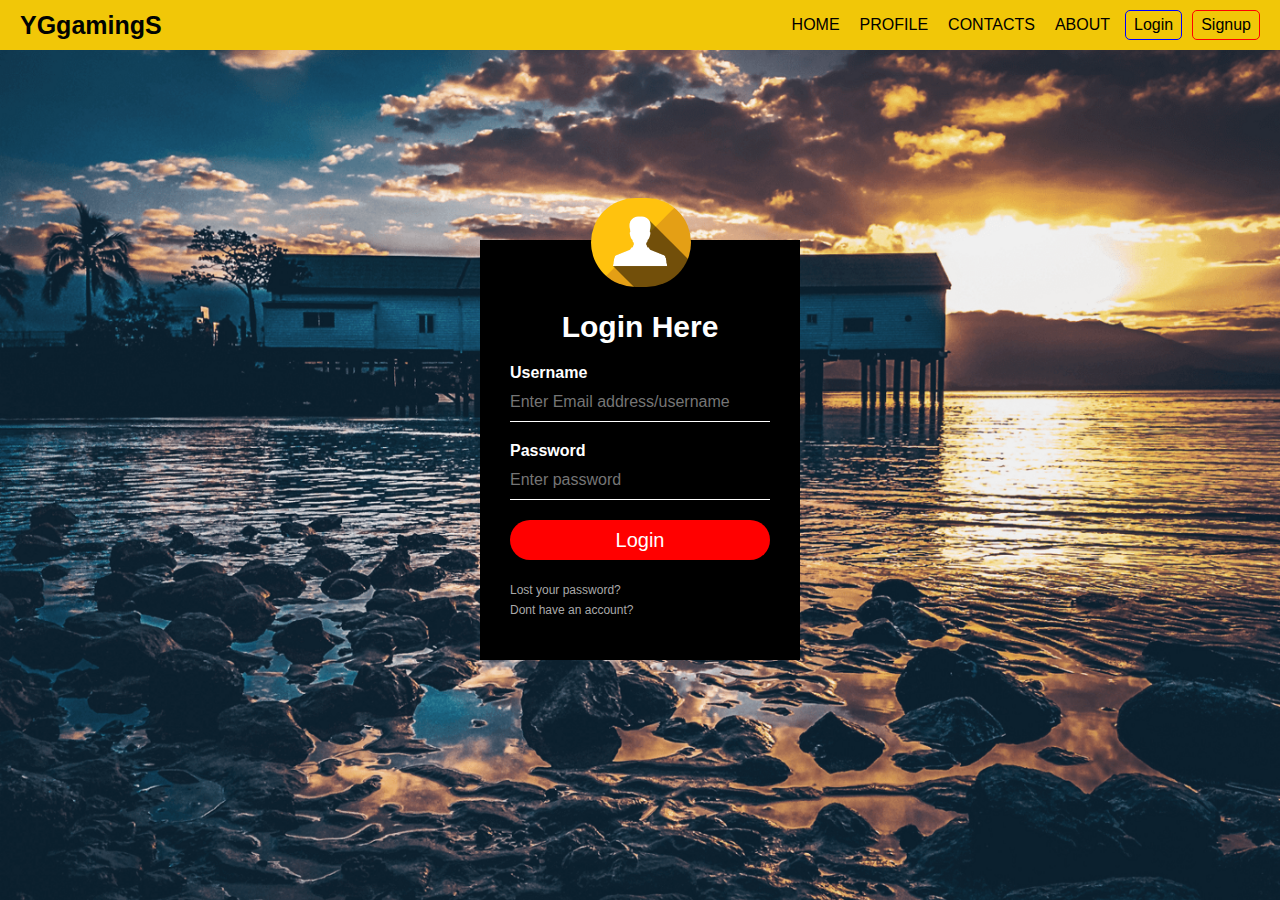
<file: login.html>
<!DOCTYPE html>
<html lang="en">
  <head>
    <meta charset="UTF-8">
    <meta name="viewport" content="width=device-width, initial-scale=1.0" />
    <title>Gaming Studio</title>
    <link rel="stylesheet" href="style.css" />
   
  </head>
  <body class="log">

    <header>
      <div id="brand"><a href="/">YGgamingS</a></div>
      <nav>
       <ul>
          <li><a href="index.html">HOME</a></li> 
          <li><a href="profile.html">PROFILE</a></li> 
          <li><a href="contact.html">CONTACTS</a></li>
          <li><a href="About.html">ABOUT</a></li>
          <li id="login"><a href="login.html">Login</a></li>
          <li id="signup"><a href="signup.html">Signup</a></li>
        </ul>
    </nav>
    <div id="hamburger-icon" onclick="toggleMobileMenu(this)">
      <div class="bar1"></div>
      <div class="bar2"></div>
      <div class="bar3"></div>
      <ul class="mobile-menu">
        <li><a href="index.html">HOME</a></li> 
        <li><a href="profile.html">PROFILE</a></li> 
        <li><a href="contact.html">CONTACTS</a></li>
        <li><a href="About.html">ABOUT</a></li>
        <li id="login"><a href="login.html">Login</a></li>
        <li id="signup"><a href="signup.html">Signup</a>
      </ul>
    </div>
    </header>
    <div class="loginbox">
        <img src="images/78-785975_icon-profile-bio-avatar-person-symbol-chat-icon.png"  class="avatar">  
        <h1 class="log2">Login Here</h1>
        <form>
            <p>Username</p>
            <input type="text" name="" placeholder="Enter Email address/username" >
            <p>Password</p>
            <input type="password" name="" placeholder="Enter password">
            <input type="submit" name="" value="Login"><br>
            <a href="paswrdforgot.html">Lost your password?</a><br>
            <a href="signup.html">Dont have an account?</a>
         </form> 
        </div>
   </body>
   <script src="index.js"></script>
   </html>
</file>
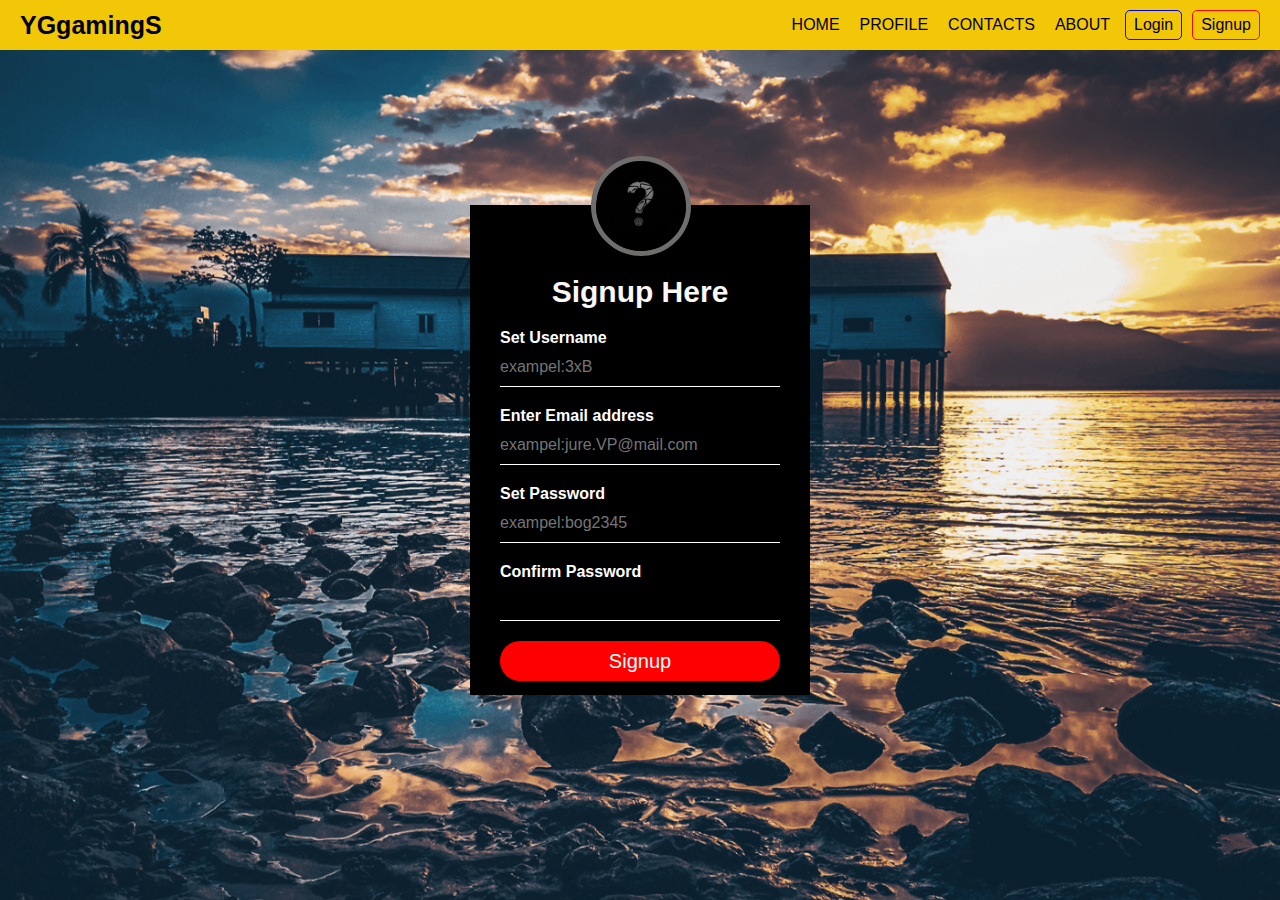
<file: signup.html>
<!DOCTYPE html>
<html lang="en">
  <head>
    <meta charset="UTF-8">
    <meta name="viewport" content="width=device-width, initial-scale=1.0" />
    <title>Gaming Studio</title>
    <link rel="stylesheet" href="style.css" />
   
  </head>
  <body class="lag">
    <header>
      <div id="brand"><a href="/">YGgamingS</a></div>
      <nav>
       <ul>
          <li><a href="index.html">HOME</a></li> 
          <li><a href="profile.html">PROFILE</a></li> 
          <li><a href="contact.html">CONTACTS</a></li>
          <li><a href="About.html">ABOUT</a></li>
          <li id="login"><a href="login.html">Login</a></li>
          <li id="signup"><a href="signup.html">Signup</a></li>
        </ul>
    </nav>
    <div id="hamburger-icon" onclick="toggleMobileMenu(this)">
      <div class="bar1"></div>
      <div class="bar2"></div>
      <div class="bar3"></div>
      <ul class="mobile-menu">
        <li><a href="index.html">HOME</a></li> 
        <li><a href="profile.html">PROFILE</a></li> 
        <li><a href="contact.html">CONTACTS</a></li>
        <li><a href="About.html">ABOUT</a></li>
        <li id="login"><a href="login.html">Login</a></li>
        <li id="signup"><a href="signup.html">Signup</a>
      </ul>
    </div>
    </header>
     <div class="signupbox">
      <img src="images/avatars-000703937845-drh6ny-t500x500.jpg" class="avatar2">
      <h1 class="sign">Signup Here</h1>
      <form>
        <p>Set Username</p>
        <input type="text" name="" placeholder="exampel:3xB" >
        <p>Enter Email address</p>
        <input type="text" name="" placeholder="exampel:jure.VP@mail.com">
        <p>Set Password</p>
        <input type="password" name="" placeholder="exampel:bog2345">
        <p>Confirm Password</p>
        <input type="password" name="" placeholder="">
        <input type="submit" name="" value="Signup"><br>
        </form> 
     </div>
 

   </body>
   <script src="index.js"></script>
   </html>
</file>
<file: style.css>
*{                                                                /*od tu naprej  nic ne dela*/
  padding: 0;
  margin: 0;
  box-sizing: border-box;
}

body{
  background-color: bisque;
  color: white;
  font-family: "Poppins", sans-serif;
}

header a{
  text-decoration: none;
}

header{
  padding: 0 20px;
  background-color: rgb(241, 199, 8);
  height: 50px;
  display: flex;
  justify-content: space-between;
  user-select: none;
}

#brand{
  font-weight: bold;
  font-size: 18px;
  display: flex;
  align-items: center;
}
#brand a{
  color: rgb(0, 3, 2);
  font-size:25px;
}
 ul{
  list-style: none;
  height: 100%;
  display: flex;
  align-items: center;
  justify-content: space-around;
 }

  ul a{
    color: rgb(0, 0, 0);
  }
   
  ul li{
    padding: 5px;
    margin-left: 10px;
  }
  
ul li:hover{
  transform: svale(1.1);
  transition: 0.3s;
}
#login,
#signup{
  border-radius: 5px;
  padding: 5px 8px;
}

#login{
   border: 1px solid blue;
}

#signup{
  border: 1px solid red;
}

#login{
  color:red;
}

#signup{
  color: blue;
}
#hamburger-icon{
  margin: auto 0;
  display: none;
  cursor: pointer;
}
 
#hamburger-icon div{
  width: 35px;
  height: 3px;
  background-color: rgb(0, 0, 0);
  margin: 6px 0;
  transition: 0.4s;
  user-select: none;
}

.open .bar1{
  -webkit-transform: rotate(-45deg) translate(-5px, 5px);
  transform: rotate(-45deg) translate(-7px, 5px);
}

.open .bar2{
  opacity: 0;
}

.open .bar3{
  -webkit-transform: rotate(45deg) translate(-6px, 6px);
  transform: rotate(45deg) translate(-8px, -5px);
}

.open .mobile-menu{
  display: flex;
  flex-direction: column;
  align-items: center;
  justify-content: flex-start;
}

.mobile-menu{
  display: none;
  position: absolute;
  top: 50px;
  left: 0;
  height: calc(100vh - 50px);
  width: 100%;
}

.mobile-menu li{
  margin-bottom: 10px;

}
@media only screen and (max-width:650px) {
  header nav{
    display: none;
  }
  #hamburger-icon{
    display: block;
  }

 
}


 
.show{
  display: inline;
}
 
.log body{
  margin: 0;
  padding: 0;
}

.log{
  background:url(images/1_ZdpBdyvqfb6qM1InKR2sQQ.png) no-repeat;
  background-size: cover;
 }

 .loginbox{
  width: 320px;
  height: 420px;
  background: #000;
  color: #fff;
  top: 50%;
  left: 50%;
  position: absolute;
  transform: translate(-50%,-50%);
  box-sizing: border-box;
  padding: 70px 30px;
 }

 .avatar{
  width:100px;
  border-radius:55px ;
  position: absolute;
  top: -10%;
  left: calc(51% - 52px);
 }

 .log2{
  margin: 0;
  padding: 0 0 20px;
  text-align:center ;
  font-size: 30px;
 }

 .loginbox p{
  margin: 0;
  padding: 0;
  font-weight: bold;
 }
 
 .loginbox input{
  width: 100%;
  margin-bottom:20px ;
 }

 .loginbox input[type="text"], input[type="password"]
 {
  border: none;
  border-bottom: 1px solid #fff;
  outline:none;
  background: transparent;
  height: 40px;
  color: white;
  font-size: 16px;
 }

 .loginbox input[type="submit"]
 {
  border: none;
  outline:none;
  height: 40px;
  background: red;
  color: white;
  font-size: 20px;
  border-radius: 20px;
 }

 .loginbox inpute[type="submit"]:hover{
  cursor: pointer;
  background: #ffc107;
  color: #000;
 }

 .loginbox a{
  text-decoration: none;
  font-size: 12px;
  line-height: 20px;
  color: darkgrey;
 }

 .loginbox a:hover{
  color:white;
 }

 .lag{
  background:url(images/1_ZdpBdyvqfb6qM1InKR2sQQ.png) no-repeat;
  background-size: cover;
 }

 .signupbox{
  width: 340px;
  height: 490px;
  background:rgb(0, 0, 0);
  color: #fff;
  top: 50%;
  left: 50%;
  position: absolute;
  transform: translate(-50%,-50%);
  box-sizing: border-box;
  padding: 70px 30px;
 }

 .avatar2{
  width:100px;
  border-radius:55px ;
  border:thick solid rgb(112, 109, 109) ;
  position: absolute;
  top: -10%;
  left: calc(51% - 52px);
 }

 .sign{
  margin: 0;
  padding: 0 0 20px;
  text-align:center ;
  font-size: 30px;
  color: rgb(250, 247, 247);
 }

 .signupbox p{
  margin: 0;
  padding: 0;
  font-weight: bold;
 }
 
 .signupbox input{
  width: 100%;
  margin-bottom:20px ;
 }

 .signupbox input[type="text"], input[type="password"]
 {
  border: none;
  border-bottom: 1px solid #fff;
  outline:none;
  background: transparent;
  height: 40px;
  color: white;
  font-size: 16px;
 }

 .signupbox input[type="submit"]
 {
  border: none;
  outline:none;
  height: 40px;
  background: red;
  color: white;
  font-size: 20px;
  border-radius: 20px;
 }

 .signupbox inpute[type="submit"]:hover{
  cursor: pointer;
  background: #ffc107;
  color: #000;
 }

 .signupbox a{
  text-decoration: none;
  font-size: 12px;
  line-height: 20px;
  color: darkgrey;
 }

 .signupbox a:hover{
  color:white;
 }

 .passwrdbox{
  width:1000px;
  height: 70px;
  color: #fff;
  top: 30%;
  left: 50%;
  position: absolute;
  transform: translate(-50%,-50%);
  box-sizing: border-box;
  padding: 70px 30px;
 }

 .forg{
  margin: 0;
  padding: 0 0 20px;
  text-align:center ;
  font-size: 20px;
  color: #000;
 }

 .passwrdbox p{
  margin: 0;
  padding: 0;
  font-weight: bold;
 }

 .forg2{
  background:url(images/IMG_20220507_181943.jpg) ;
  background-position: center;
 }
</file>
